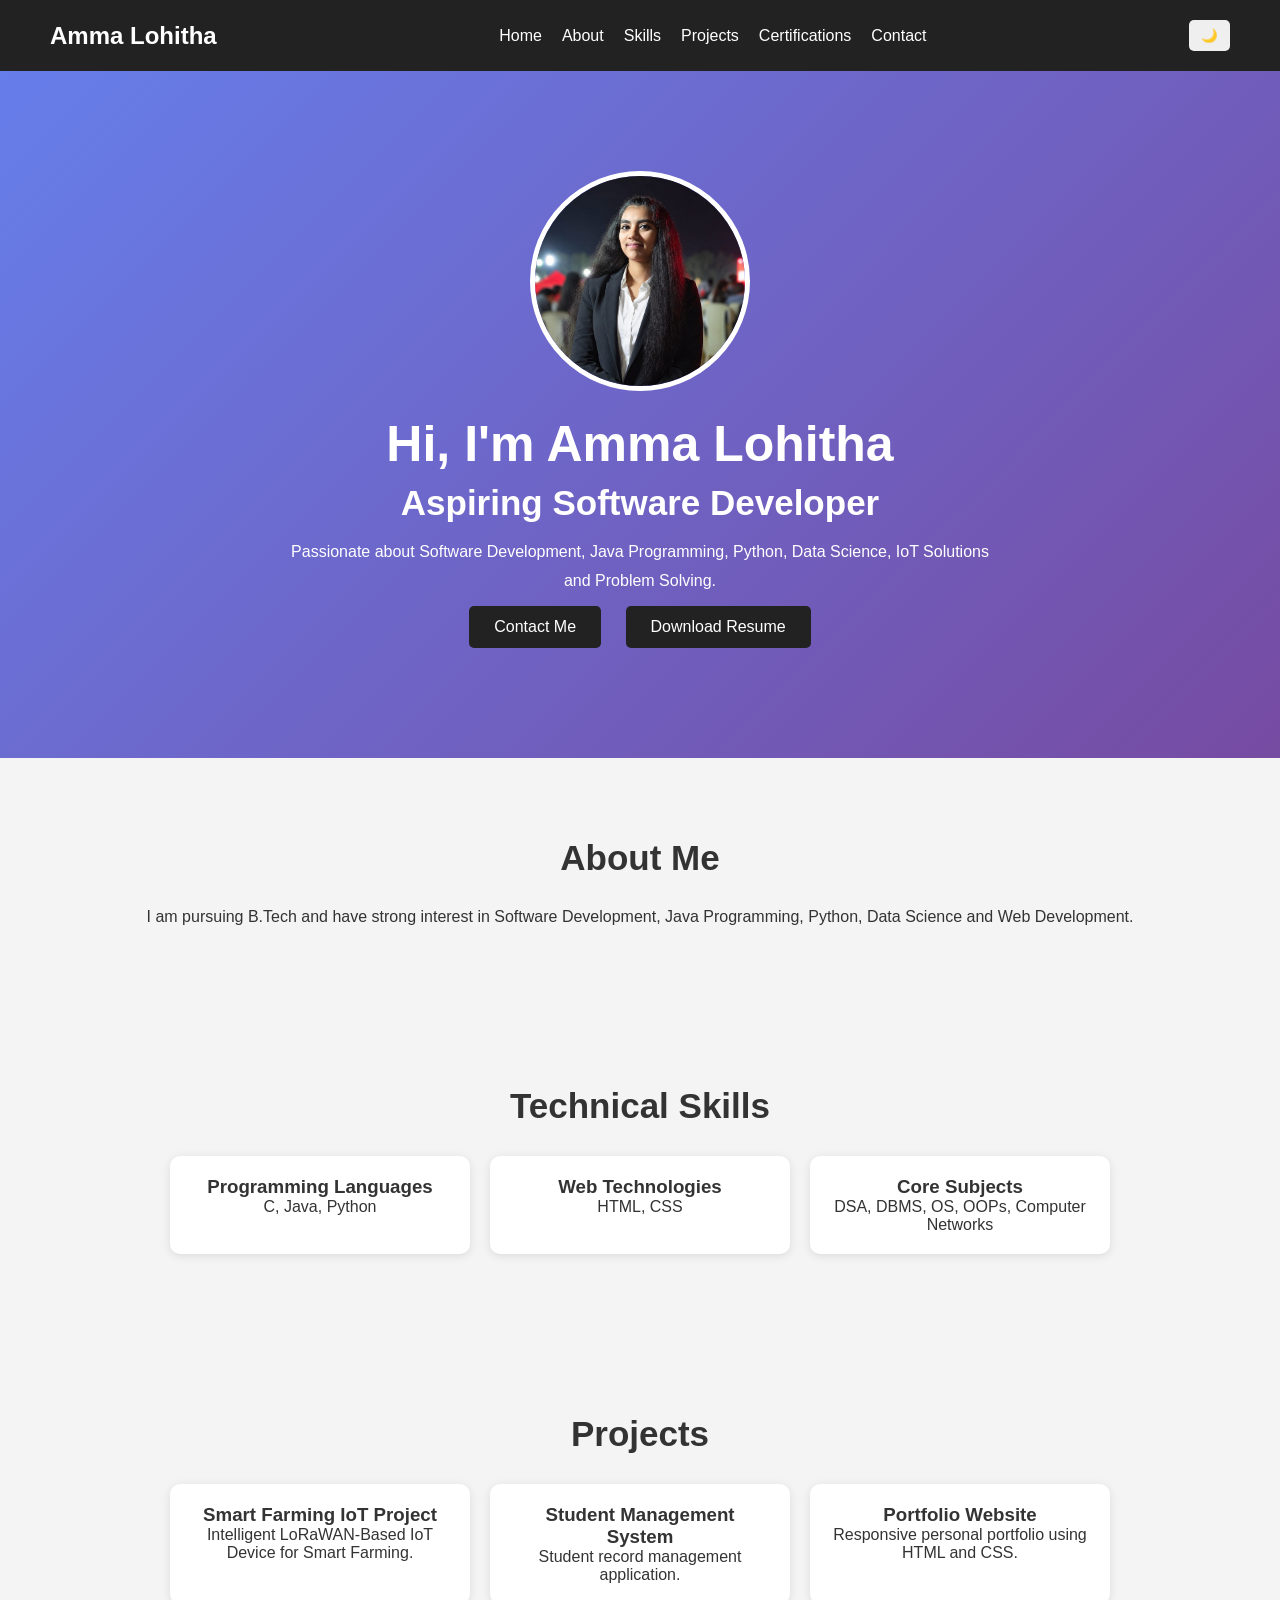
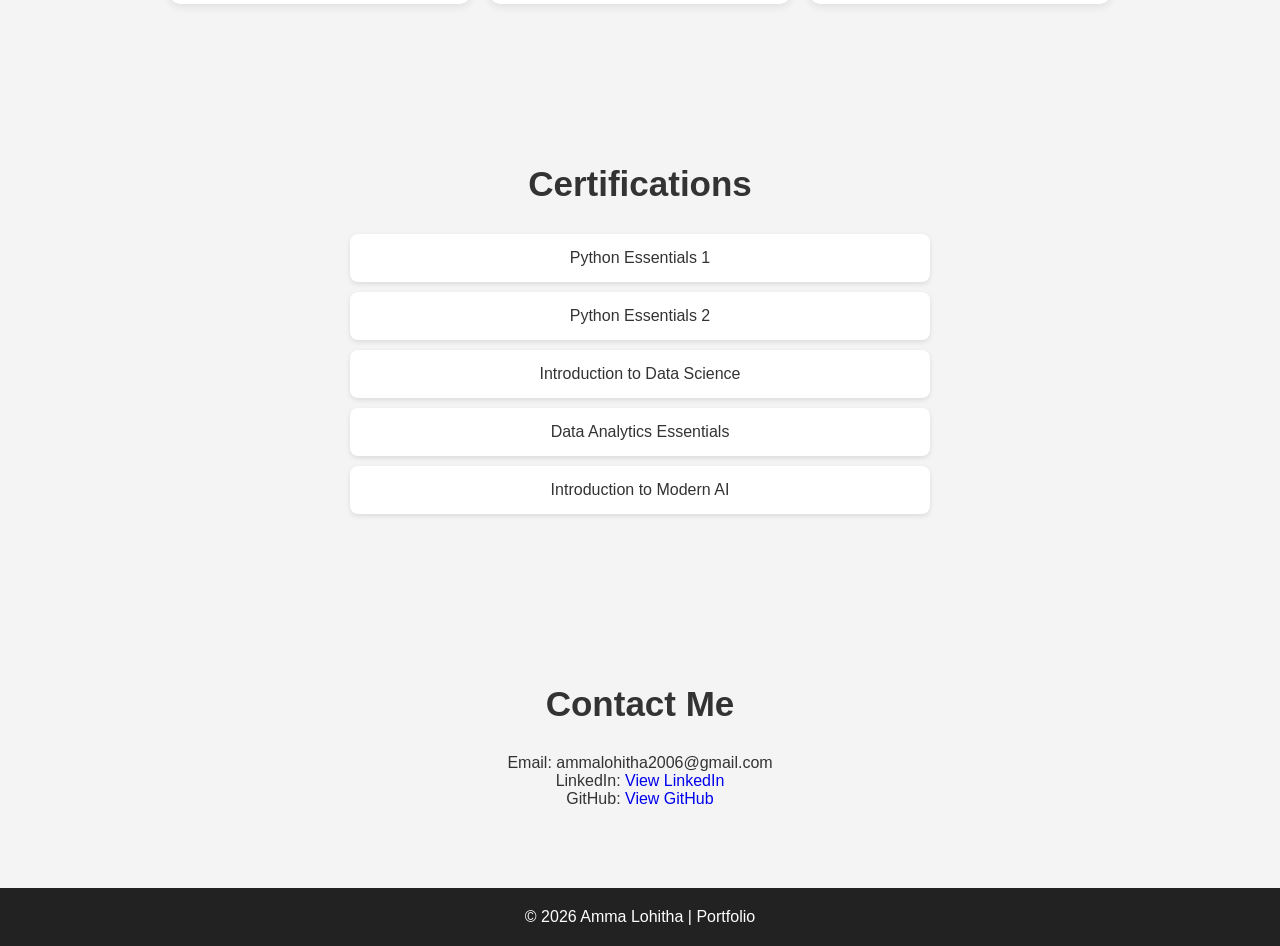
<file: index.html>
<!DOCTYPE html>
<html lang="en">
<head>
    <meta charset="UTF-8">
    <meta name="viewport" content="width=device-width, initial-scale=1.0">
    <title>Amma Lohitha Portfolio</title>
    <link rel="stylesheet" href="style.css">
</head>

<body>

<nav>
    <div class="logo">Amma Lohitha</div>

    <ul>
        <li><a href="#home">Home</a></li>
        <li><a href="#about">About</a></li>
        <li><a href="#skills">Skills</a></li>
        <li><a href="#projects">Projects</a></li>
        <li><a href="#certifications">Certifications</a></li>
        <li><a href="#contact">Contact</a></li>
    </ul>

    <button id="darkModeBtn">🌙</button>
</nav>

<section id="home" class="hero">

    <img src="profile (1).jpeg" alt="Amma Lohitha" class="profile-img">

    <h1>Hi, I'm Amma Lohitha</h1>

    <h2>Aspiring Software Developer</h2>

    <p>
        Passionate about Software Development, Java Programming,
        Python, Data Science, IoT Solutions and Problem Solving.
    </p>

    <a href="#contact" class="btn">Contact Me</a>

    <a href="Hire3x.pdf" class="btn" download>
        Download Resume
    </a>

</section>

<section id="about">
    <h2>About Me</h2>

    <p>
        I am pursuing B.Tech and have strong interest in Software Development,
        Java Programming, Python, Data Science and Web Development.
    </p>
</section>

<section id="skills">
    <h2>Technical Skills</h2>

    <div class="cards">

        <div class="card">
            <h3>Programming Languages</h3>
            <p>C, Java, Python</p>
        </div>

        <div class="card">
            <h3>Web Technologies</h3>
            <p>HTML, CSS</p>
        </div>

        <div class="card">
            <h3>Core Subjects</h3>
            <p>DSA, DBMS, OS, OOPs, Computer Networks</p>
        </div>

    </div>
</section>

<section id="projects">
    <h2>Projects</h2>

    <div class="cards">

        <div class="card">
            <h3>Smart Farming IoT Project</h3>
            <p>Intelligent LoRaWAN-Based IoT Device for Smart Farming.</p>
        </div>

        <div class="card">
            <h3>Student Management System</h3>
            <p>Student record management application.</p>
        </div>

        <div class="card">
            <h3>Portfolio Website</h3>
            <p>Responsive personal portfolio using HTML and CSS.</p>
        </div>

    </div>
</section>

<section id="certifications">
    <h2>Certifications</h2>

    <ul class="cert-list">
        <li>Python Essentials 1</li>
        <li>Python Essentials 2</li>
        <li>Introduction to Data Science</li>
        <li>Data Analytics Essentials</li>
        <li>Introduction to Modern AI</li>
    </ul>
</section>

<section id="contact">
    <h2>Contact Me</h2>

    <p>Email: ammalohitha2006@gmail.com</p>

    <p>
        LinkedIn:
        <a href="https://www.linkedin.com/in/amma-lohitha-7b904b373" target="_blank">
            View LinkedIn
        </a>
    </p>

    <p>
        GitHub:
        <a href="https://github.com/ammalohitha" target="_blank">
            View GitHub
        </a>
    </p>

</section>

<footer>
    <p>© 2026 Amma Lohitha | Portfolio</p>
</footer>

<script src="script.js"></script>

</body>
</html>
</file>
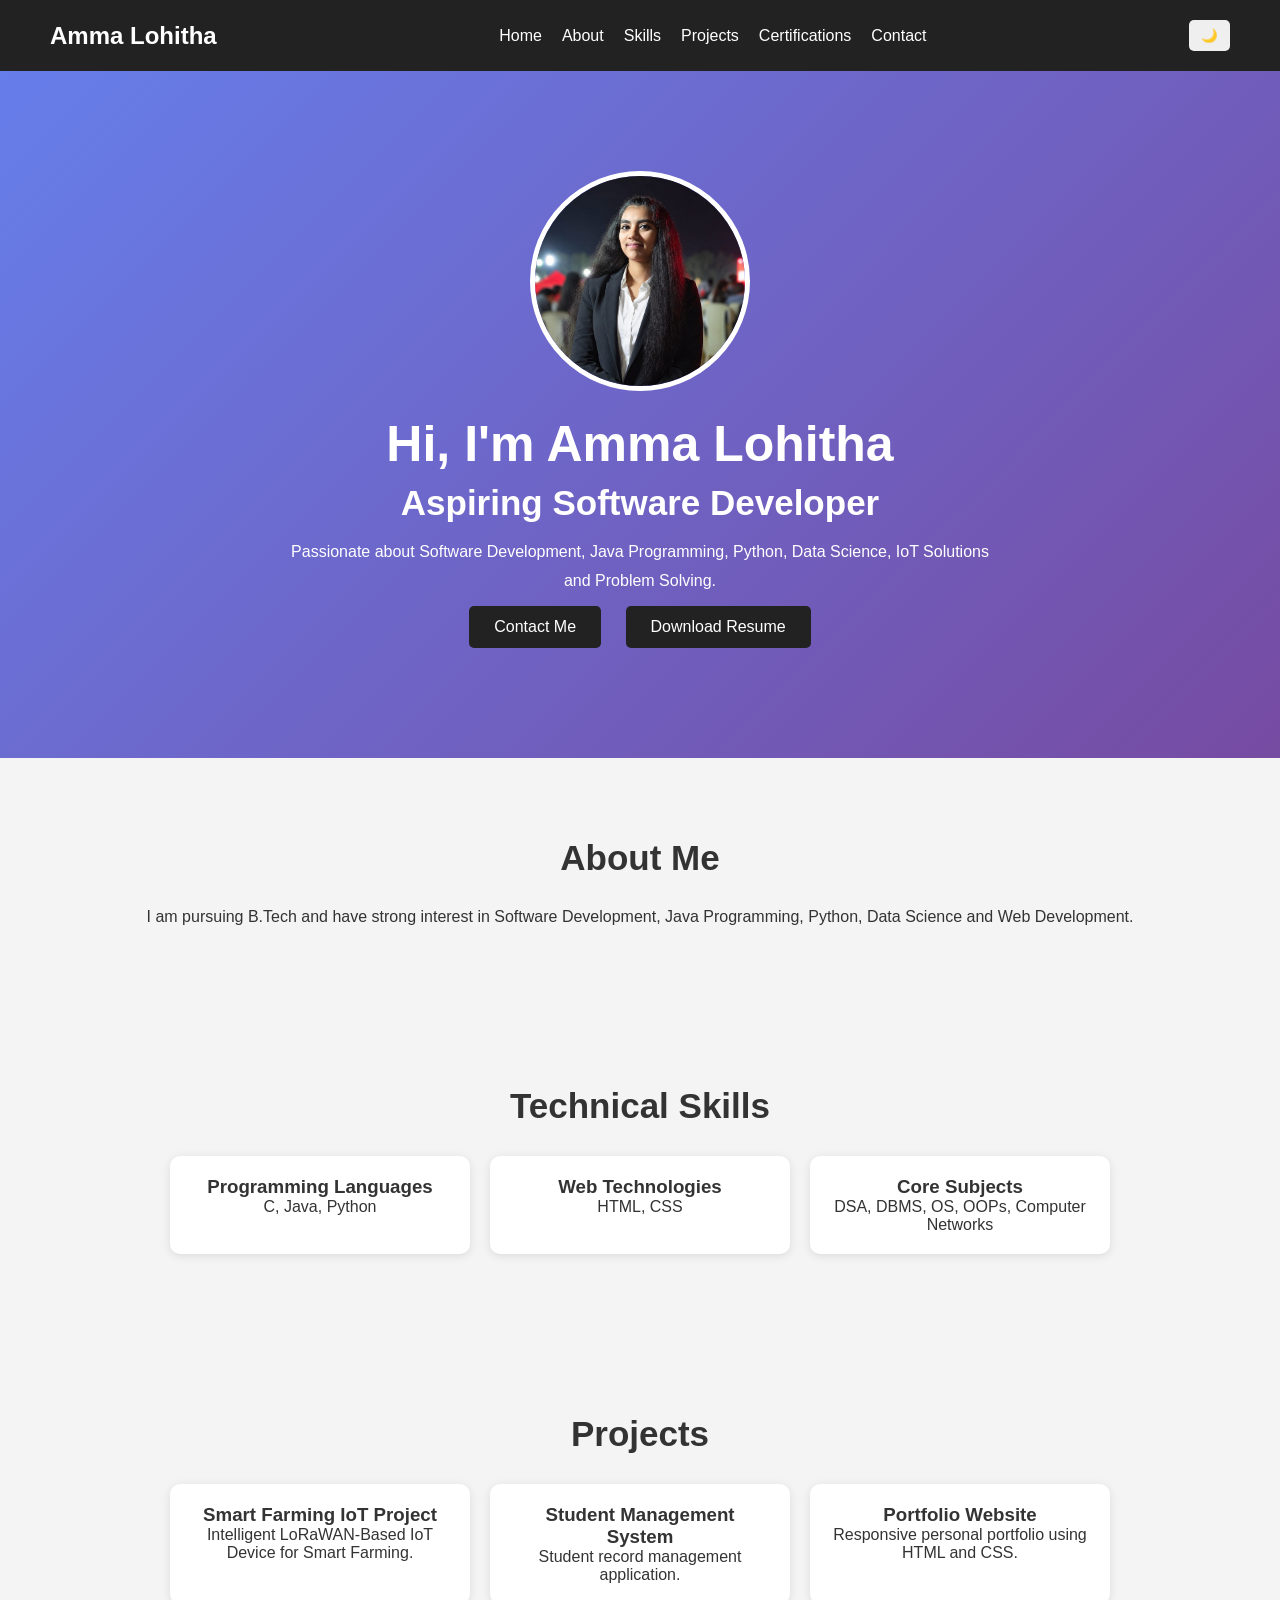
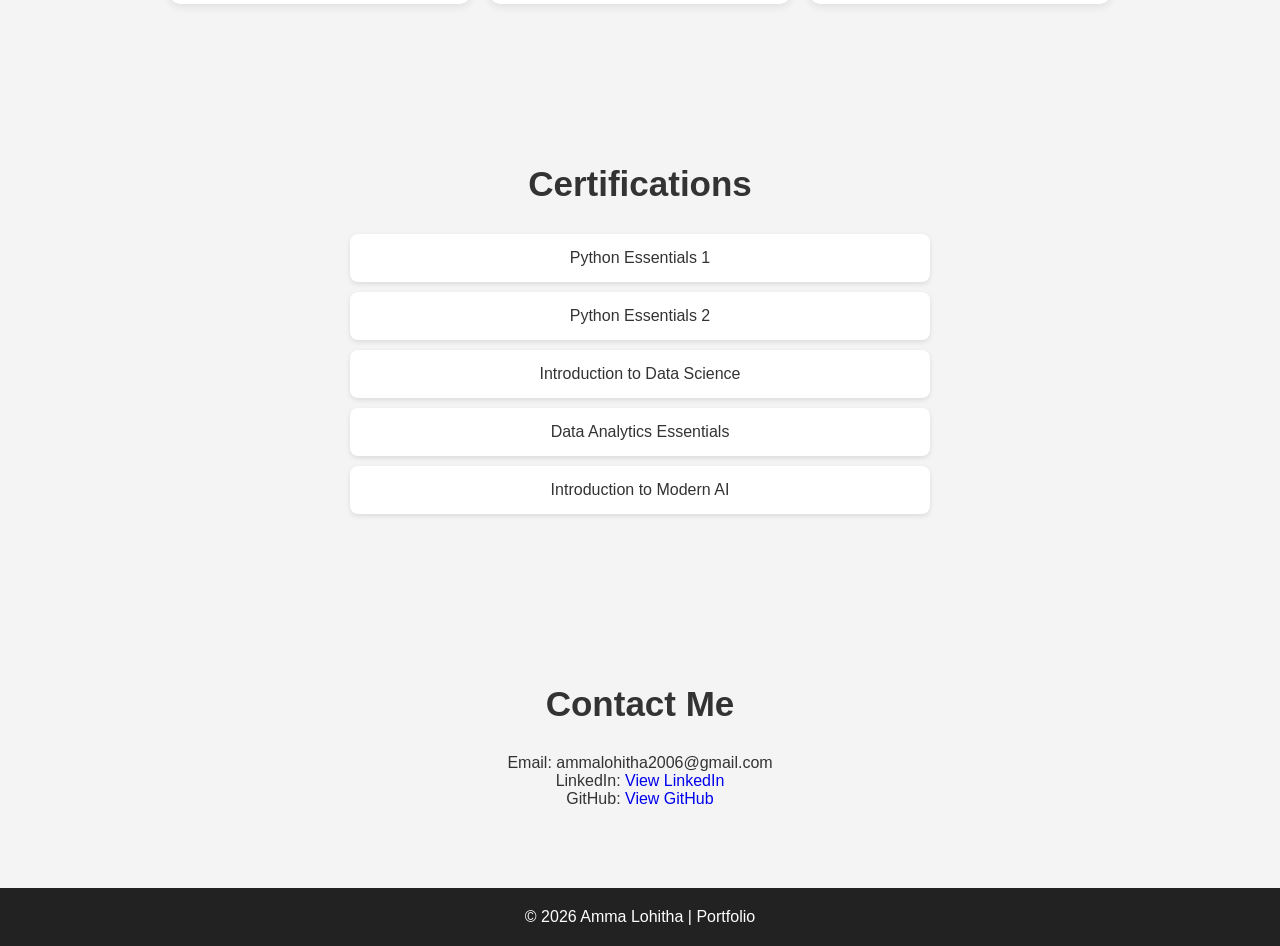
<file: Personal-Portfolio/index.html>
<!DOCTYPE html>
<html lang="en">
<head>
    <meta charset="UTF-8">
    <meta name="viewport" content="width=device-width, initial-scale=1.0">
    <title>Amma Lohitha Portfolio</title>
    <link rel="stylesheet" href="style.css">
</head>

<body>

<nav>
    <div class="logo">Amma Lohitha</div>

    <ul>
        <li><a href="#home">Home</a></li>
        <li><a href="#about">About</a></li>
        <li><a href="#skills">Skills</a></li>
        <li><a href="#projects">Projects</a></li>
        <li><a href="#certifications">Certifications</a></li>
        <li><a href="#contact">Contact</a></li>
    </ul>

    <button id="darkModeBtn">🌙</button>
</nav>

<section id="home" class="hero">

    <img src="images/profile.jpeg" alt="Amma Lohitha" class="profile-img">

    <h1>Hi, I'm Amma Lohitha</h1>

    <h2>Aspiring Software Developer</h2>

    <p>
        Passionate about Software Development, Java Programming,
        Python, Data Science, IoT Solutions and Problem Solving.
    </p>

    <a href="#contact" class="btn">Contact Me</a>

    <a href="Hire3x.pdf" class="btn" download>
        Download Resume
    </a>

</section>

<section id="about">
    <h2>About Me</h2>

    <p>
        I am pursuing B.Tech and have strong interest in Software Development,
        Java Programming, Python, Data Science and Web Development.
    </p>
</section>

<section id="skills">
    <h2>Technical Skills</h2>

    <div class="cards">

        <div class="card">
            <h3>Programming Languages</h3>
            <p>C, Java, Python</p>
        </div>

        <div class="card">
            <h3>Web Technologies</h3>
            <p>HTML, CSS</p>
        </div>

        <div class="card">
            <h3>Core Subjects</h3>
            <p>DSA, DBMS, OS, OOPs, Computer Networks</p>
        </div>

    </div>
</section>

<section id="projects">
    <h2>Projects</h2>

    <div class="cards">

        <div class="card">
            <h3>Smart Farming IoT Project</h3>
            <p>Intelligent LoRaWAN-Based IoT Device for Smart Farming.</p>
        </div>

        <div class="card">
            <h3>Student Management System</h3>
            <p>Student record management application.</p>
        </div>

        <div class="card">
            <h3>Portfolio Website</h3>
            <p>Responsive personal portfolio using HTML and CSS.</p>
        </div>

    </div>
</section>

<section id="certifications">
    <h2>Certifications</h2>

    <ul class="cert-list">
        <li>Python Essentials 1</li>
        <li>Python Essentials 2</li>
        <li>Introduction to Data Science</li>
        <li>Data Analytics Essentials</li>
        <li>Introduction to Modern AI</li>
    </ul>
</section>

<section id="contact">
    <h2>Contact Me</h2>

    <p>Email: ammalohitha2006@gmail.com</p>

    <p>
        LinkedIn:
        <a href="https://www.linkedin.com/in/amma-lohitha-7b904b373" target="_blank">
            View LinkedIn
        </a>
    </p>

    <p>
        GitHub:
        <a href="https://github.com/ammalohitha" target="_blank">
            View GitHub
        </a>
    </p>

</section>

<footer>
    <p>© 2026 Amma Lohitha | Portfolio</p>
</footer>

<script src="script.js"></script>

</body>
</html>
</file>
<file: style.css>
*{
    margin:0;
    padding:0;
    box-sizing:border-box;
    font-family:Arial, sans-serif;
}

html{
    scroll-behavior:smooth;
}

body{
    background:#f4f4f4;
    color:#333;
}

/* Navbar */

nav{
    background:#222;
    color:white;
    display:flex;
    justify-content:space-between;
    align-items:center;
    padding:20px 50px;
}

.logo{
    font-size:24px;
    font-weight:bold;
}

nav ul{
    list-style:none;
    display:flex;
}

nav ul li{
    margin-left:20px;
}

nav ul li a{
    color:white;
    text-decoration:none;
}

nav ul li a:hover{
    color:#ddd;
}

/* Dark Mode Button */

#darkModeBtn{
    padding:8px 12px;
    border:none;
    border-radius:5px;
    cursor:pointer;
}

/* Hero Section */

.hero{
    text-align:center;
    padding:100px 20px;
    background:linear-gradient(135deg,#667eea,#764ba2);
    color:white;
}

.profile-img{
    width:220px;
    height:220px;
    border-radius:50%;
    object-fit:cover;
    border:5px solid white;
    margin-bottom:20px;
    transition:0.4s;
}

.profile-img:hover{
    transform:scale(1.05);
}

.hero h1{
    font-size:50px;
    margin-bottom:10px;
}

.hero h2{
    margin-bottom:15px;
}

.hero p{
    max-width:700px;
    margin:auto;
    line-height:1.8;
}

/* Buttons */

.btn{
    display:inline-block;
    margin:10px;
    background:#222;
    color:white;
    padding:12px 25px;
    text-decoration:none;
    border-radius:5px;
    transition:0.3s;
}

.btn:hover{
    transform:translateY(-3px);
}

/* Sections */

section{
    padding:80px 20px;
    text-align:center;
}

section h2{
    font-size:35px;
    margin-bottom:30px;
}

/* Cards */

.cards{
    display:flex;
    flex-wrap:wrap;
    justify-content:center;
    gap:20px;
}

.card{
    width:300px;
    background:white;
    padding:20px;
    border-radius:10px;
    box-shadow:0 2px 10px rgba(0,0,0,0.1);
    transition:0.4s;
}

.card:hover{
    transform:translateY(-10px) scale(1.03);
}

/* Certifications */

.cert-list{
    list-style:none;
    max-width:600px;
    margin:auto;
}

.cert-list li{
    background:white;
    margin:10px;
    padding:15px;
    border-radius:8px;
    box-shadow:0 2px 5px rgba(0,0,0,0.1);
}

/* Contact */

#contact a{
    text-decoration:none;
}

/* Footer */

footer{
    background:#222;
    color:white;
    text-align:center;
    padding:20px;
}

/* Dark Mode */

.dark-mode{
    background:#121212;
    color:white;
}

.dark-mode section{
    background:#1e1e1e;
    color:white;
}

.dark-mode .card{
    background:#2c2c2c;
    color:white;
}

.dark-mode .cert-list li{
    background:#2c2c2c;
    color:white;
}

.dark-mode footer{
    background:black;
}

/* Responsive Design */

@media(max-width:768px){

    nav{
        flex-direction:column;
        gap:15px;
        padding:20px;
    }

    nav ul{
        flex-direction:column;
        text-align:center;
    }

    nav ul li{
        margin:10px 0;
    }

    .hero h1{
        font-size:35px;
    }

    .hero h2{
        font-size:22px;
    }

    .profile-img{
        width:180px;
        height:180px;
    }

    .cards{
        flex-direction:column;
        align-items:center;
    }

    .card{
        width:90%;
    }
}
</file>
<file: Personal-Portfolio/style.css>
*{
    margin:0;
    padding:0;
    box-sizing:border-box;
    font-family:Arial, sans-serif;
}

html{
    scroll-behavior:smooth;
}

body{
    background:#f4f4f4;
    color:#333;
}

/* Navbar */

nav{
    background:#222;
    color:white;
    display:flex;
    justify-content:space-between;
    align-items:center;
    padding:20px 50px;
}

.logo{
    font-size:24px;
    font-weight:bold;
}

nav ul{
    list-style:none;
    display:flex;
}

nav ul li{
    margin-left:20px;
}

nav ul li a{
    color:white;
    text-decoration:none;
}

nav ul li a:hover{
    color:#ddd;
}

/* Dark Mode Button */

#darkModeBtn{
    padding:8px 12px;
    border:none;
    border-radius:5px;
    cursor:pointer;
}

/* Hero Section */

.hero{
    text-align:center;
    padding:100px 20px;
    background:linear-gradient(135deg,#667eea,#764ba2);
    color:white;
}

.profile-img{
    width:220px;
    height:220px;
    border-radius:50%;
    object-fit:cover;
    border:5px solid white;
    margin-bottom:20px;
    transition:0.4s;
}

.profile-img:hover{
    transform:scale(1.05);
}

.hero h1{
    font-size:50px;
    margin-bottom:10px;
}

.hero h2{
    margin-bottom:15px;
}

.hero p{
    max-width:700px;
    margin:auto;
    line-height:1.8;
}

/* Buttons */

.btn{
    display:inline-block;
    margin:10px;
    background:#222;
    color:white;
    padding:12px 25px;
    text-decoration:none;
    border-radius:5px;
    transition:0.3s;
}

.btn:hover{
    transform:translateY(-3px);
}

/* Sections */

section{
    padding:80px 20px;
    text-align:center;
}

section h2{
    font-size:35px;
    margin-bottom:30px;
}

/* Cards */

.cards{
    display:flex;
    flex-wrap:wrap;
    justify-content:center;
    gap:20px;
}

.card{
    width:300px;
    background:white;
    padding:20px;
    border-radius:10px;
    box-shadow:0 2px 10px rgba(0,0,0,0.1);
    transition:0.4s;
}

.card:hover{
    transform:translateY(-10px) scale(1.03);
}

/* Certifications */

.cert-list{
    list-style:none;
    max-width:600px;
    margin:auto;
}

.cert-list li{
    background:white;
    margin:10px;
    padding:15px;
    border-radius:8px;
    box-shadow:0 2px 5px rgba(0,0,0,0.1);
}

/* Contact */

#contact a{
    text-decoration:none;
}

/* Footer */

footer{
    background:#222;
    color:white;
    text-align:center;
    padding:20px;
}

/* Dark Mode */

.dark-mode{
    background:#121212;
    color:white;
}

.dark-mode section{
    background:#1e1e1e;
    color:white;
}

.dark-mode .card{
    background:#2c2c2c;
    color:white;
}

.dark-mode .cert-list li{
    background:#2c2c2c;
    color:white;
}

.dark-mode footer{
    background:black;
}

/* Responsive Design */

@media(max-width:768px){

    nav{
        flex-direction:column;
        gap:15px;
        padding:20px;
    }

    nav ul{
        flex-direction:column;
        text-align:center;
    }

    nav ul li{
        margin:10px 0;
    }

    .hero h1{
        font-size:35px;
    }

    .hero h2{
        font-size:22px;
    }

    .profile-img{
        width:180px;
        height:180px;
    }

    .cards{
        flex-direction:column;
        align-items:center;
    }

    .card{
        width:90%;
    }
}
</file>
